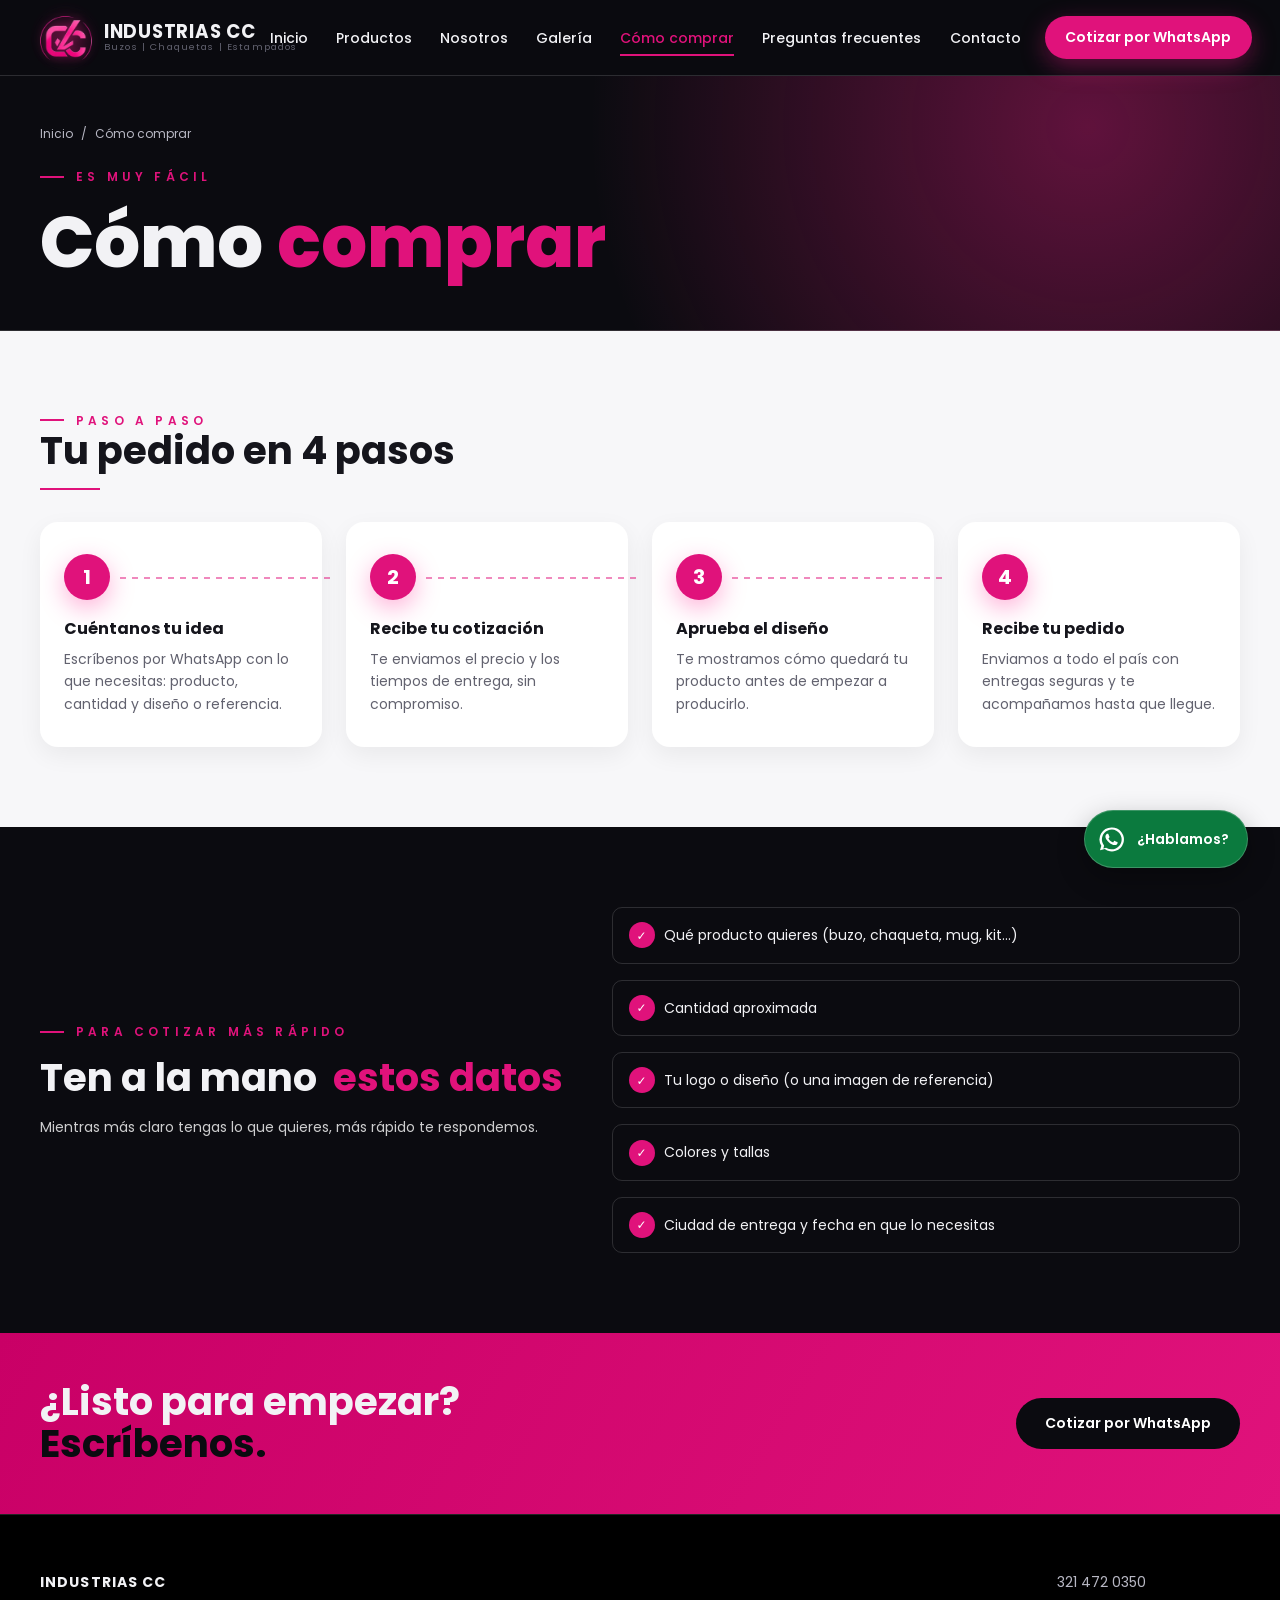
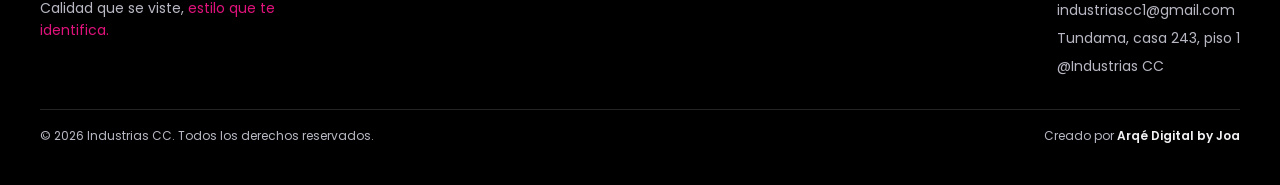
<file: como-comprar.html>
<!DOCTYPE html>
<html lang="es">
<head>
  <meta charset="UTF-8">
  <meta name="viewport" content="width=device-width, initial-scale=1">
  <title>Cómo comprar | Industrias CC</title>
  <meta name="description" content="Pedir en Industrias CC es muy fácil: cuéntanos tu idea, recibe tu cotización, aprueba el diseño y recibe tu pedido en todo el país.">
  <meta name="theme-color" content="#0b0b10">
  <meta name="referrer" content="strict-origin-when-cross-origin">
  <link rel="icon" href="assets/img/favicon.png">
  <link rel="apple-touch-icon" href="assets/img/apple-touch-icon.png">

  <link rel="preconnect" href="https://fonts.googleapis.com">
  <link rel="preconnect" href="https://fonts.gstatic.com" crossorigin>
  <link href="https://fonts.googleapis.com/css2?family=Caveat:wght@500&family=Poppins:wght@400;500;600;700;800&display=swap" rel="stylesheet">
  <link rel="stylesheet" href="css/styles.css">
  <link rel="stylesheet" href="css/pages.css">
  <link rel="stylesheet" href="css/como-comprar.css">
</head>

<body>
  <div id="site-header"></div>

  <main id="contenido">

    <!-- BANNER -->
    <section class="page-hero">
      <div class="container">
        <nav class="breadcrumb" aria-label="Ruta de navegación">
          <a href="index.html">Inicio</a> <span aria-hidden="true">/</span> <span>Cómo comprar</span>
        </nav>
        <p class="eyebrow eyebrow--spaced">Es muy fácil</p>
        <h1 class="page-hero__title">Cómo <span class="accent">comprar</span></h1>
      </div>
    </section>

    <!-- PASOS -->
    <section class="section section--light">
      <div class="container">
        <header class="section__head">
          <div>
            <p class="eyebrow eyebrow--spaced">Paso a paso</p>
            <h2 class="section__title">Tu pedido en 4 pasos <span class="line"></span></h2>
          </div>
        </header>

        <ol class="steps">
          <li class="step">
            <span class="step__n">1</span>
            <h3>Cuéntanos tu idea</h3>
            <p>Escríbenos por WhatsApp con lo que necesitas: producto, cantidad y diseño o referencia.</p>
          </li>
          <li class="step">
            <span class="step__n">2</span>
            <h3>Recibe tu cotización</h3>
            <p>Te enviamos el precio y los tiempos de entrega, sin compromiso.</p>
          </li>
          <li class="step">
            <span class="step__n">3</span>
            <h3>Aprueba el diseño</h3>
            <p>Te mostramos cómo quedará tu producto antes de empezar a producirlo.</p>
          </li>
          <li class="step">
            <span class="step__n">4</span>
            <h3>Recibe tu pedido</h3>
            <p>Enviamos a todo el país con entregas seguras y te acompañamos hasta que llegue.</p>
          </li>
        </ol>
      </div>
    </section>

    <!-- QUÉ NECESITAMOS -->
    <section class="section section--dark">
      <div class="container need__grid">
        <div class="need__text">
          <p class="eyebrow eyebrow--spaced">Para cotizar más rápido</p>
          <h2 class="section__title">Ten a la mano <span class="accent">estos datos</span></h2>
          <p>Mientras más claro tengas lo que quieres, más rápido te respondemos.</p>
        </div>

        <ul class="checklist">
          <li>Qué producto quieres (buzo, chaqueta, mug, kit…)</li>
          <li>Cantidad aproximada</li>
          <li>Tu logo o diseño (o una imagen de referencia)</li>
          <li>Colores y tallas</li>
          <li>Ciudad de entrega y fecha en que lo necesitas</li>
        </ul>
      </div>
    </section>

    <!-- CTA -->
    <section class="cta">
      <div class="container cta__inner">
        <h2 class="cta__title">¿Listo para empezar? <span class="accent">Escríbenos.</span></h2>
        <a class="btn btn--primary" href="https://wa.me/573214720350?text=Hola%2C%20quiero%20cotizar%20un%20pedido" target="_blank" rel="noopener">Cotizar por WhatsApp</a>
      </div>
    </section>

  </main>

  <div id="site-footer"></div>

  <script src="js/layout.js"></script>
  <script src="js/main.js" defer></script>
</body>
</html>
</file>
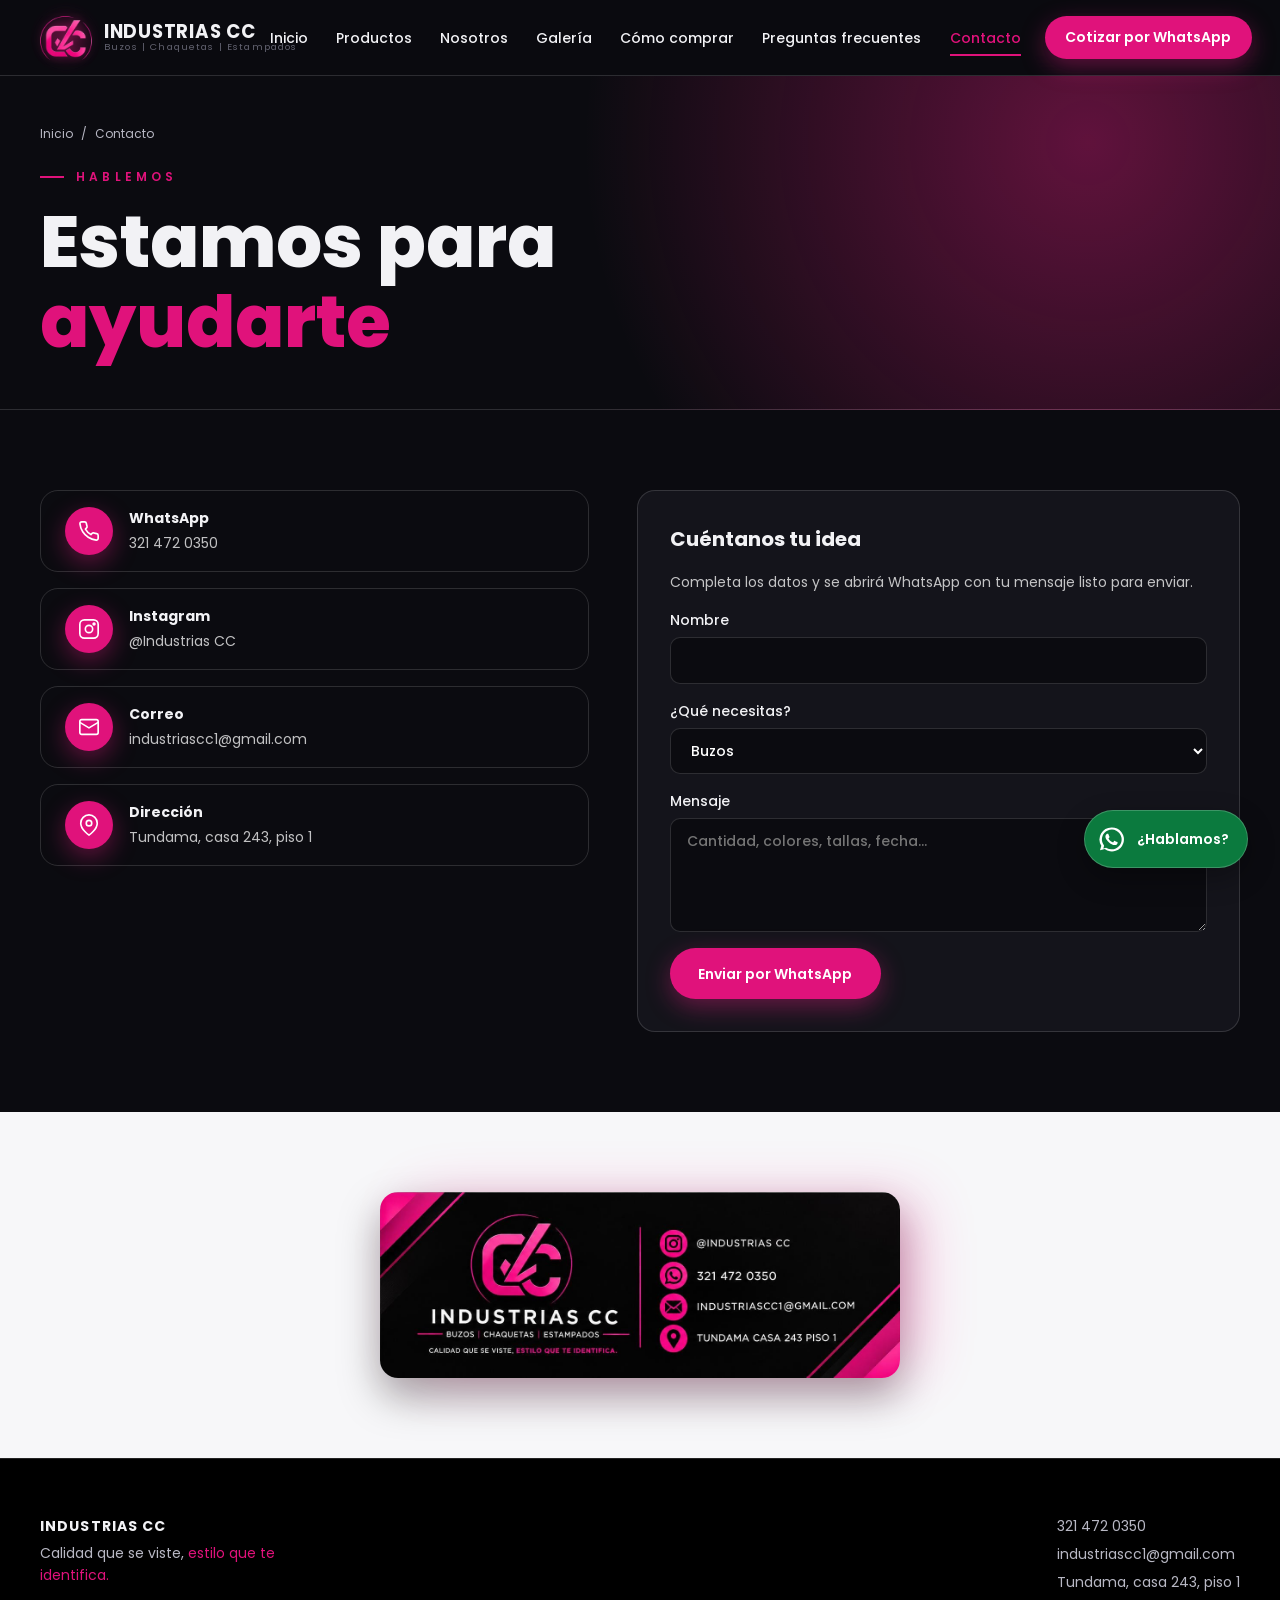
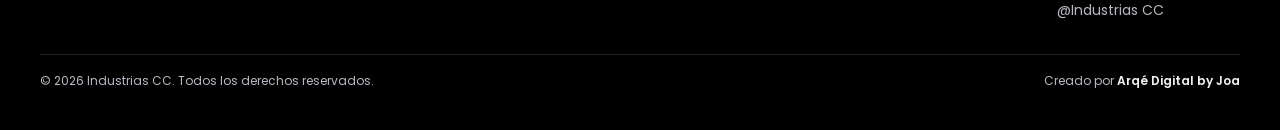
<file: contacto.html>
<!DOCTYPE html>
<html lang="es">
<head>
  <meta charset="UTF-8">
  <meta name="viewport" content="width=device-width, initial-scale=1">
  <title>Contacto | Industrias CC</title>
  <meta name="description" content="Escríbenos por WhatsApp al 321 472 0350 o visítanos en Tundama. Cotiza tus buzos, chaquetas y estampados personalizados.">
  <meta name="theme-color" content="#0b0b10">
  <meta name="referrer" content="strict-origin-when-cross-origin">
  <link rel="icon" href="assets/img/favicon.png">
  <link rel="apple-touch-icon" href="assets/img/apple-touch-icon.png">
  <link rel="preconnect" href="https://fonts.googleapis.com">
  <link rel="preconnect" href="https://fonts.gstatic.com" crossorigin>
  <link href="https://fonts.googleapis.com/css2?family=Caveat:wght@500&family=Poppins:wght@400;500;600;700;800&display=swap" rel="stylesheet">
  <link rel="stylesheet" href="css/styles.css">
  <link rel="stylesheet" href="css/pages.css">
  <link rel="stylesheet" href="css/contacto.css">
</head>
<body>
  <div id="site-header"></div>
  <main id="contenido">
    <section class="page-hero">
      <div class="container">
        <nav class="breadcrumb" aria-label="Ruta de navegación"><a href="index.html">Inicio</a> <span aria-hidden="true">/</span> <span>Contacto</span></nav>
        <p class="eyebrow eyebrow--spaced">Hablemos</p>
        <h1 class="page-hero__title">Estamos para <span class="accent">ayudarte</span></h1>
      </div>
    </section>

    <section class="section section--dark">
      <div class="container contact__grid">

        <ul class="contact__list">
          <li><a class="contact__item" href="https://wa.me/573214720350" target="_blank" rel="noopener">
            <span class="contact__icon" aria-hidden="true"><svg viewBox="0 0 24 24"><path d="M22 16.92v3a2 2 0 01-2.18 2 19.8 19.8 0 01-8.63-3.07 19.5 19.5 0 01-6-6A19.8 19.8 0 012.12 4.18 2 2 0 014.11 2h3a2 2 0 012 1.72c.13.96.36 1.9.7 2.81a2 2 0 01-.45 2.11L8.09 9.91a16 16 0 006 6l1.27-1.27a2 2 0 012.11-.45c.91.34 1.85.57 2.81.7A2 2 0 0122 16.92z"/></svg></span>
            <span><strong>WhatsApp</strong><small>321 472 0350</small></span></a></li>
          <li><span class="contact__item">
            <span class="contact__icon" aria-hidden="true"><svg viewBox="0 0 24 24"><rect x="2" y="2" width="20" height="20" rx="5"/><circle cx="12" cy="12" r="4"/><circle cx="17.5" cy="6.5" r="1"/></svg></span>
            <span><strong>Instagram</strong><small>@Industrias CC</small></span></span></li>
          <li><a class="contact__item" href="mailto:industriascc1@gmail.com">
            <span class="contact__icon" aria-hidden="true"><svg viewBox="0 0 24 24"><rect x="2" y="4" width="20" height="16" rx="2"/><path d="M22 7l-10 6L2 7"/></svg></span>
            <span><strong>Correo</strong><small>industriascc1@gmail.com</small></span></a></li>
          <li><span class="contact__item">
            <span class="contact__icon" aria-hidden="true"><svg viewBox="0 0 24 24"><path d="M21 10c0 7-9 13-9 13S3 17 3 10a9 9 0 1118 0z"/><circle cx="12" cy="10" r="3"/></svg></span>
            <span><strong>Dirección</strong><small>Tundama, casa 243, piso 1</small></span></span></li>
        </ul>

        <form class="contact__form" id="form-contacto" novalidate>
          <h2>Cuéntanos tu idea</h2>
          <p>Completa los datos y se abrirá WhatsApp con tu mensaje listo para enviar.</p>
          <label>Nombre<input name="nombre" required autocomplete="name" autocapitalize="words" maxlength="80" aria-describedby="form-error"></label>
          <label>¿Qué necesitas?
            <select name="producto">
              <option>Buzos</option><option>Chaquetas</option><option>Estampados</option>
              <option>Regalos personalizados</option><option>Dotaciones para empresa</option>
              <option>Eventos y recordatorios</option><option>Juegos didácticos</option><option>Otro</option>
            </select>
          </label>
          <label>Mensaje<textarea name="mensaje" rows="4" maxlength="500" placeholder="Cantidad, colores, tallas, fecha…"></textarea></label>
          <button class="btn btn--primary" type="submit">Enviar por WhatsApp</button>
          <p class="contact__error" id="form-error" role="alert" hidden>Escribe tu nombre para continuar.</p>
        </form>

      </div>
    </section>

    <section class="section section--light">
      <div class="container">
        <img class="contact__card" src="assets/img/tarjeta-contacto.jpg" alt="Tarjeta de presentación de Industrias CC con WhatsApp, correo, Instagram y dirección" width="2416" height="864" loading="lazy">
      </div>
    </section>
  </main>
  <div id="site-footer"></div>
  <script src="js/layout.js"></script>
  <script src="js/main.js" defer></script>
  <script src="js/contacto.js" defer></script>
</body>
</html>
</file>
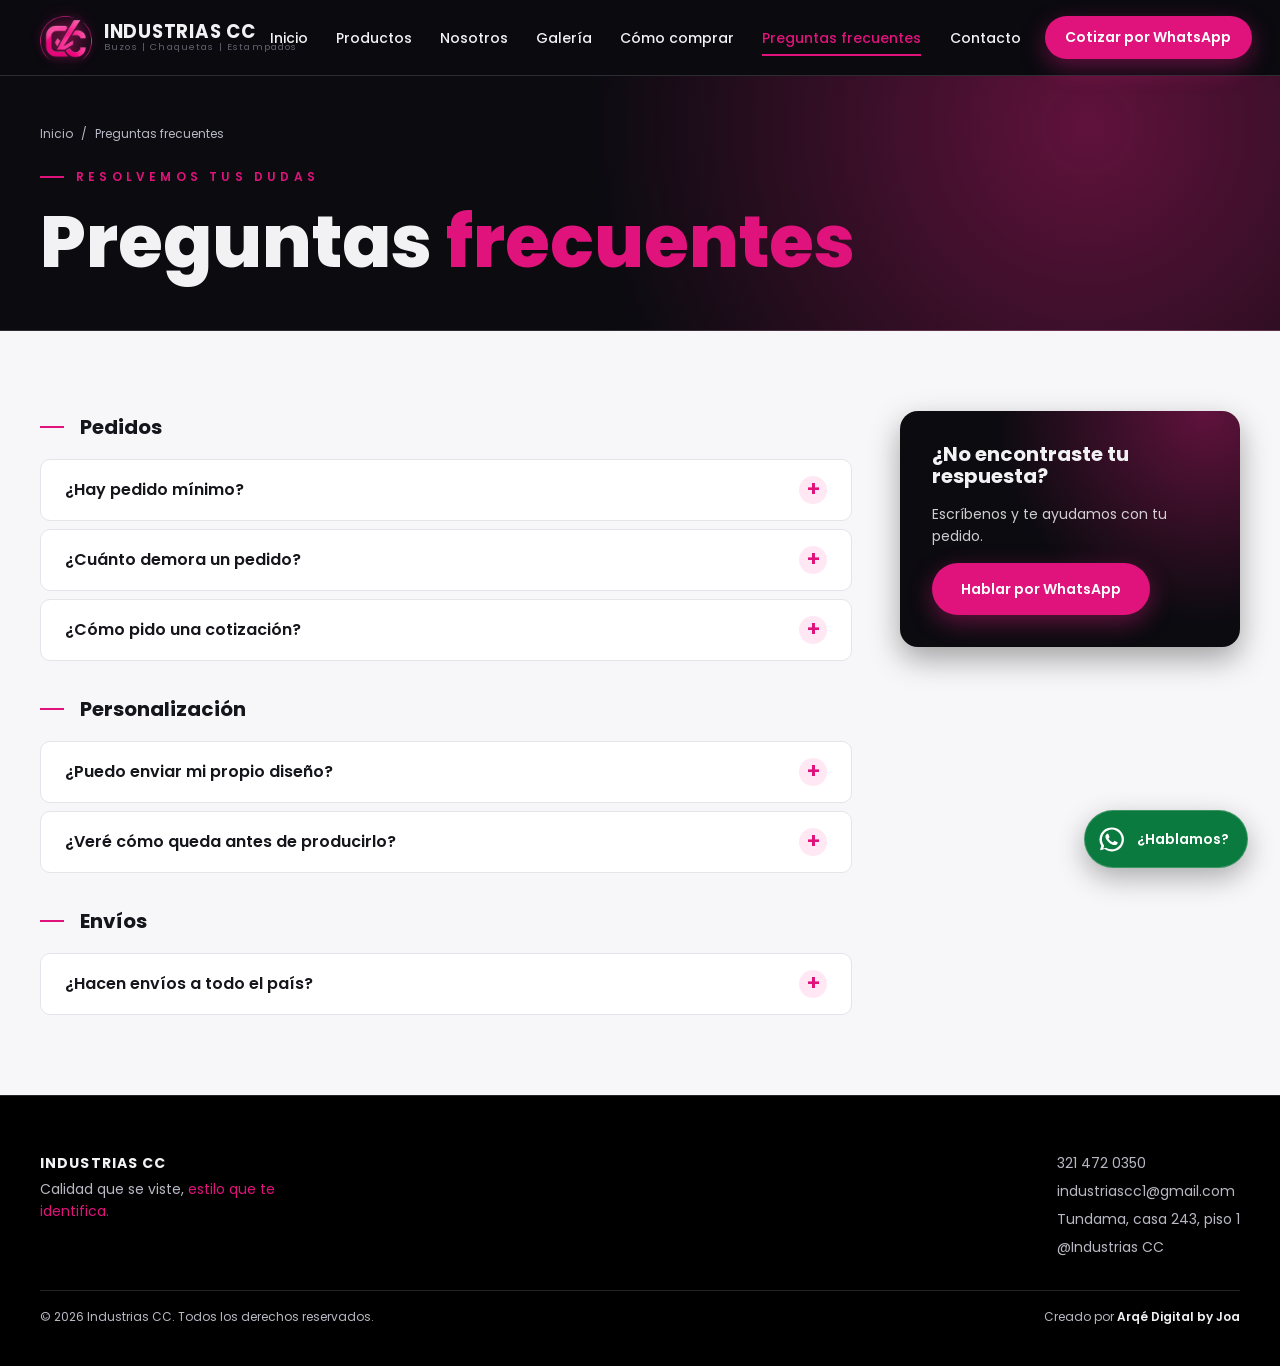
<file: faq.html>
<!DOCTYPE html>
<html lang="es">
<head>
  <meta charset="UTF-8">
  <meta name="viewport" content="width=device-width, initial-scale=1">
  <title>Preguntas frecuentes | Industrias CC</title>
  <meta name="description" content="Resolvemos tus dudas sobre pedidos, tiempos de entrega, envíos, diseños y personalización en Industrias CC.">
  <meta name="theme-color" content="#0b0b10">
  <meta name="referrer" content="strict-origin-when-cross-origin">
  <link rel="icon" href="assets/img/favicon.png">
  <link rel="apple-touch-icon" href="assets/img/apple-touch-icon.png">

  <link rel="preconnect" href="https://fonts.googleapis.com">
  <link rel="preconnect" href="https://fonts.gstatic.com" crossorigin>
  <link href="https://fonts.googleapis.com/css2?family=Caveat:wght@500&family=Poppins:wght@400;500;600;700;800&display=swap" rel="stylesheet">
  <link rel="stylesheet" href="css/styles.css">
  <link rel="stylesheet" href="css/pages.css">
  <link rel="stylesheet" href="css/faq.css">

  <!-- SEO: datos estructurados para que Google muestre las preguntas en los resultados.
       Si cambias un texto del FAQ, cámbialo también aquí. -->
  <script type="application/ld+json">
  {
    "@context": "https://schema.org",
    "@type": "FAQPage",
    "mainEntity": [
      {
        "@type": "Question",
        "name": "¿Hay pedido mínimo?",
        "acceptedAnswer": { "@type": "Answer", "text": "Escríbenos y revisamos tu caso. Hacemos desde una unidad hasta pedidos corporativos." }
      },
      {
        "@type": "Question",
        "name": "¿Cuánto demora un pedido?",
        "acceptedAnswer": { "@type": "Answer", "text": "Depende del producto y la cantidad. Te confirmamos el tiempo exacto en la cotización." }
      },
      {
        "@type": "Question",
        "name": "¿Hacen envíos a todo el país?",
        "acceptedAnswer": { "@type": "Answer", "text": "Sí, enviamos a nivel nacional con entregas seguras." }
      }
    ]
  }
  </script>
</head>

<body>
  <div id="site-header"></div>

  <main id="contenido">

    <!-- BANNER -->
    <section class="page-hero">
      <div class="container">
        <nav class="breadcrumb" aria-label="Ruta de navegación">
          <a href="index.html">Inicio</a> <span aria-hidden="true">/</span> <span>Preguntas frecuentes</span>
        </nav>
        <p class="eyebrow eyebrow--spaced">Resolvemos tus dudas</p>
        <h1 class="page-hero__title">Preguntas <span class="accent">frecuentes</span></h1>
      </div>
    </section>

    <!-- PREGUNTAS -->
    <section class="section section--light">
      <div class="container faq__layout">

        <div class="faq__groups">

          <!-- Grupo: Pedidos -->
          <div class="faq__group">
            <h2 class="faq__group-title">Pedidos</h2>

            <details class="faq__item" name="faq">
              <summary>¿Hay pedido mínimo?</summary>
              <p>Escríbenos y revisamos tu caso. Hacemos desde una unidad hasta pedidos corporativos.</p>
            </details>

            <details class="faq__item" name="faq">
              <summary>¿Cuánto demora un pedido?</summary>
              <p>Depende del producto y la cantidad. Te confirmamos el tiempo exacto en la cotización.</p>
            </details>

            <details class="faq__item" name="faq">
              <summary>¿Cómo pido una cotización?</summary>
              <p>Escríbenos por WhatsApp con el producto, la cantidad y tu diseño o una imagen de referencia. Te respondemos con precio y tiempos.</p>
            </details>
          </div>

          <!-- Grupo: Personalización -->
          <div class="faq__group">
            <h2 class="faq__group-title">Personalización</h2>

            <details class="faq__item" name="faq">
              <summary>¿Puedo enviar mi propio diseño?</summary>
              <p>Sí. Puedes enviarnos tu logo o diseño, o contarnos la idea y te ayudamos a desarrollarla.</p>
            </details>

            <details class="faq__item" name="faq">
              <summary>¿Veré cómo queda antes de producirlo?</summary>
              <p>Sí. Te mostramos una muestra del diseño y solo producimos cuando lo apruebas.</p>
            </details>
          </div>

          <!-- Grupo: Envíos -->
          <div class="faq__group">
            <h2 class="faq__group-title">Envíos</h2>

            <details class="faq__item" name="faq">
              <summary>¿Hacen envíos a todo el país?</summary>
              <p>Sí, enviamos a nivel nacional con entregas seguras.</p>
            </details>
          </div>

        </div>

        <!-- Tarjeta lateral -->
        <aside class="faq__aside">
          <h2>¿No encontraste tu respuesta?</h2>
          <p>Escríbenos y te ayudamos con tu pedido.</p>
          <a class="btn btn--primary" href="https://wa.me/573214720350" target="_blank" rel="noopener">Hablar por WhatsApp</a>
        </aside>

      </div>
    </section>

  </main>

  <div id="site-footer"></div>

  <script src="js/layout.js"></script>
  <script src="js/main.js" defer></script>
</body>
</html>
</file>
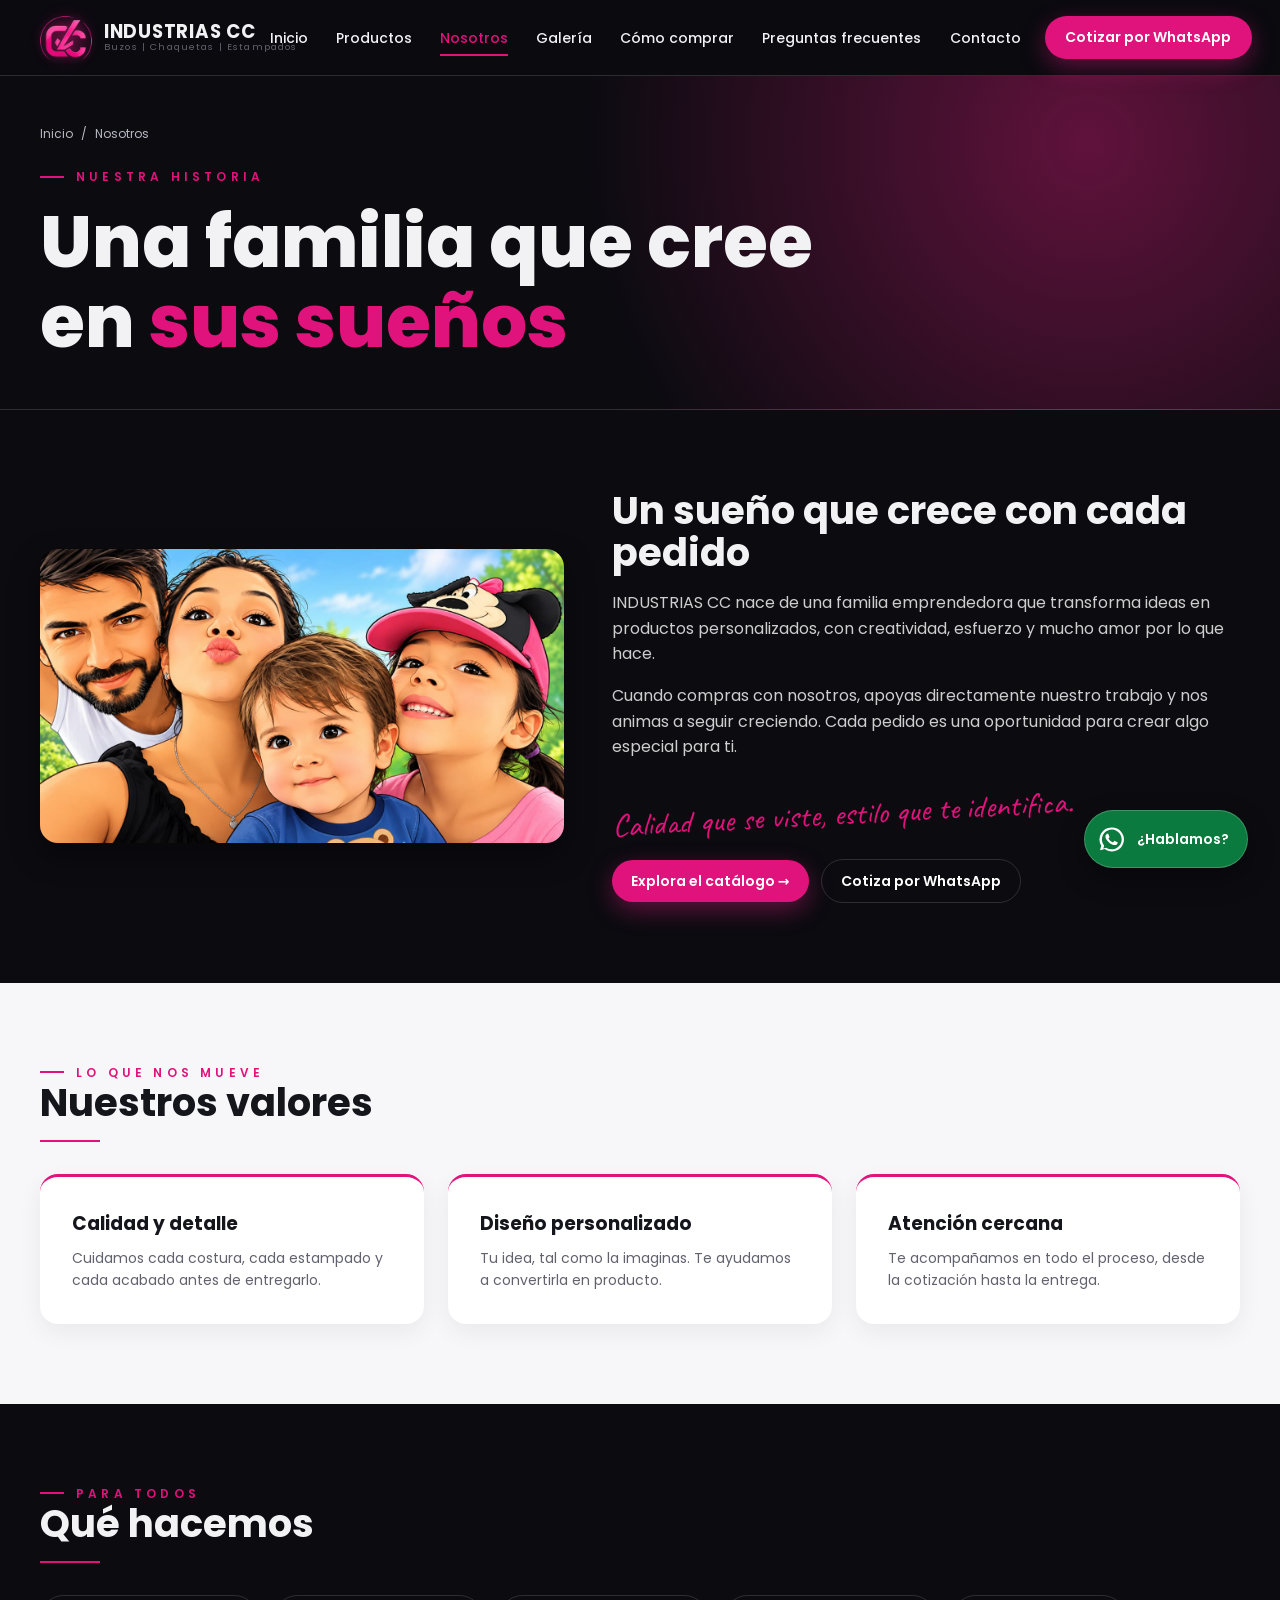
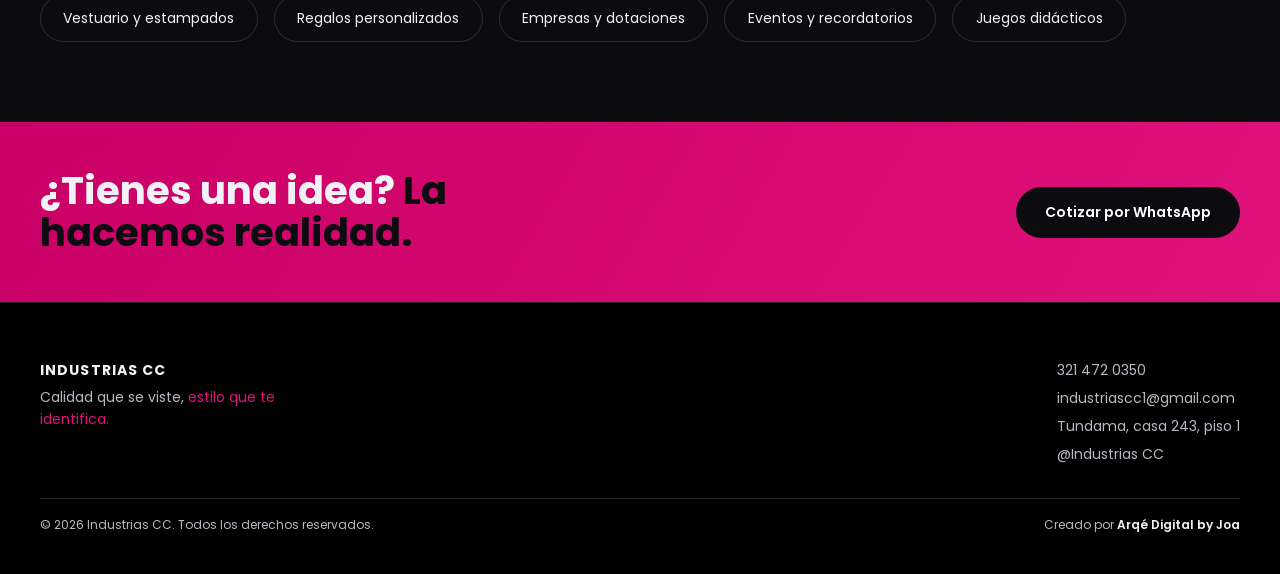
<file: nosotros.html>
<!DOCTYPE html>
<html lang="es">
<head>
  <meta charset="UTF-8">
  <meta name="viewport" content="width=device-width, initial-scale=1">
  <title>Nosotros | Industrias CC</title>
  <meta name="description" content="Conoce la historia de Industrias CC, una familia emprendedora que personaliza buzos, chaquetas, estampados y más.">
  <meta name="theme-color" content="#0b0b10">
  <meta name="referrer" content="strict-origin-when-cross-origin">
  <link rel="icon" href="assets/img/favicon.png">
  <link rel="apple-touch-icon" href="assets/img/apple-touch-icon.png">
  <link rel="preconnect" href="https://fonts.googleapis.com">
  <link rel="preconnect" href="https://fonts.gstatic.com" crossorigin>
  <link href="https://fonts.googleapis.com/css2?family=Caveat:wght@500&family=Poppins:wght@400;500;600;700;800&display=swap" rel="stylesheet">
  <link rel="stylesheet" href="css/styles.css">
  <link rel="stylesheet" href="css/pages.css">
</head>
<body>
  <div id="site-header"></div>
  <main id="contenido">
    <section class="page-hero">
      <div class="container">
        <nav class="breadcrumb" aria-label="Ruta de navegación"><a href="index.html">Inicio</a> <span aria-hidden="true">/</span> <span>Nosotros</span></nav>
        <p class="eyebrow eyebrow--spaced">Nuestra historia</p>
        <h1 class="page-hero__title">Una familia que cree en <span class="accent">sus sueños</span></h1>
      </div>
    </section>

    <section class="section section--dark">
      <div class="container about__grid">
        <figure class="story__media story__media--family"><img src="assets/img/familia.jpg" alt="Ilustración de la familia de Industrias CC" width="1280" height="720" loading="lazy"></figure>
        <div class="about__text">
          <h2 class="section__title">Un sueño que crece con cada pedido</h2>
          <p>INDUSTRIAS CC nace de una familia emprendedora que transforma ideas en productos personalizados, con creatividad, esfuerzo y mucho amor por lo que hace.</p>
          <p>Cuando compras con nosotros, apoyas directamente nuestro trabajo y nos animas a seguir creciendo. Cada pedido es una oportunidad para crear algo especial para ti.</p>
          <p class="about__script" aria-hidden="true">Calidad que se viste, estilo que te identifica.</p>
          <div class="story__actions">
            <a class="btn btn--primary btn--sm" href="catalogo.html">Explora el catálogo →</a>
            <a class="btn btn--outline btn--sm" href="https://wa.me/573214720350?text=Hola%2C%20quiero%20apoyar%20su%20emprendimiento%20y%20cotizar%20un%20producto." target="_blank" rel="noopener noreferrer">Cotiza por WhatsApp</a>
          </div>
        </div>
      </div>
    </section>

    <section class="section section--light">
      <div class="container">
        <header class="section__head"><div><p class="eyebrow eyebrow--spaced">Lo que nos mueve</p><h2 class="section__title">Nuestros valores <span class="line"></span></h2></div></header>
        <ul class="values">
          <li class="value"><h3>Calidad y detalle</h3><p>Cuidamos cada costura, cada estampado y cada acabado antes de entregarlo.</p></li>
          <li class="value"><h3>Diseño personalizado</h3><p>Tu idea, tal como la imaginas. Te ayudamos a convertirla en producto.</p></li>
          <li class="value"><h3>Atención cercana</h3><p>Te acompañamos en todo el proceso, desde la cotización hasta la entrega.</p></li>
        </ul>
      </div>
    </section>

    <section class="section section--dark">
      <div class="container">
        <header class="section__head"><div><p class="eyebrow eyebrow--spaced">Para todos</p><h2 class="section__title">Qué hacemos <span class="line"></span></h2></div></header>
        <ul class="offer"><li>Vestuario y estampados</li><li>Regalos personalizados</li><li>Empresas y dotaciones</li><li>Eventos y recordatorios</li><li>Juegos didácticos</li></ul>
      </div>
    </section>

    <section class="cta">
      <div class="container cta__inner">
        <h2 class="cta__title">¿Tienes una idea? <span class="accent">La hacemos realidad.</span></h2>
        <a class="btn btn--primary" href="https://wa.me/573214720350" target="_blank" rel="noopener">Cotizar por WhatsApp</a>
      </div>
    </section>
  </main>
  <div id="site-footer"></div>
  <script src="js/layout.js"></script>
  <script src="js/main.js" defer></script>
</body>
</html>
</file>
<file: css/styles.css>
/* ==========================================================
   INDUSTRIAS CC: styles.css (base compartida por todas las páginas)
   Orden: 1 Tokens · 2 Reset · 3 Utilidades · 4 Botones · 5 Header
          6 Hero · 7 Beneficios · 8 Categorías · 9 Historia
          10 Footer · 11 Responsive
   ========================================================== */

/* ==========================================================
   1. TOKENS (variables de diseño)
   ========================================================== */
:root {
  /* Color: marca */
  --color-primary: #e0127b;
  --color-primary-600: #c90066;
  --color-primary-glow: rgb(255 31 142 / .35);

  /* Color: neutros */
  --color-bg-dark: #0b0b10;
  --color-bg-dark-2: #14141b;
  --color-bg-light: #f7f7f9;
  --color-surface: #ffffff;
  --color-text: #15151c;
  --color-text-light: #f2f2f5;
  --color-text-muted: #62626f;
  --color-border: rgb(255 255 255 / .14);
  --color-border-light: #e4e4ea;

  /* Tipografía */
  --font-base: "Poppins", system-ui, sans-serif;
  --font-script: "Caveat", cursive;
  --fs-xs: .75rem;
  --fs-sm: .875rem;
  --fs-md: 1rem;
  --fs-lg: 1.25rem;
  --fs-xl: clamp(1.75rem, 3vw, 2.5rem);
  --fs-hero: clamp(2.5rem, 6vw, 4.5rem);
  --lh-tight: 1.1;
  --lh-base: 1.6;

  /* Espaciado (escala de 8px) */
  --space-1: .5rem;
  --space-2: 1rem;
  --space-3: 1.5rem;
  --space-4: 2rem;
  --space-6: 3rem;
  --space-8: 5rem;

  /* Forma y sombras */
  --radius-sm: 10px;
  --radius-md: 18px;
  --radius-pill: 999px;
  --shadow-card: 0 12px 30px rgb(0 0 0 / .35);
  --shadow-glow: 0 8px 24px var(--color-primary-glow);

  /* Layout */
  --container: 1200px;
  --header-h: 76px;

  /* Movimiento */
  --ease: cubic-bezier(.2, .7, .2, 1);
  --t-fast: .2s;
  --t-base: .4s;

  /* Capas */
  --z-header: 100;
  --z-arrow: 10;
}

/* ==========================================================
   2. RESET + BASE
   ========================================================== */
*, *::before, *::after { box-sizing: border-box; margin: 0; }
html { scroll-behavior: smooth; scroll-padding-top: var(--header-h); }
body {
  font-family: var(--font-base);
  font-size: var(--fs-md);
  line-height: var(--lh-base);
  color: var(--color-text-light);
  background: var(--color-bg-dark);
}
img { max-width: 100%; display: block; }
ul, ol { list-style: none; padding: 0; }
a { color: inherit; text-decoration: none; }
button { font: inherit; color: inherit; background: none; border: 0; cursor: pointer; }

:focus-visible { outline: 2px solid var(--color-primary); outline-offset: 3px; }

.skip-link {
  position: absolute; left: -999px; top: 0;
  background: var(--color-primary); color: #fff;
  padding: var(--space-1) var(--space-2); z-index: 999;
}
.skip-link:focus { left: 0; }

@media (prefers-reduced-motion: reduce) {
  * { animation: none !important; transition: none !important; scroll-behavior: auto !important; }
}

/* ==========================================================
   3. UTILIDADES
   ========================================================== */
.container { width: min(100% - 2rem, var(--container)); margin-inline: auto; }
.section { padding-block: var(--space-8); }
.section--dark { --color-text-muted: #b8b8c4; background: var(--color-bg-dark); color: var(--color-text-light); }
.accent { color: var(--color-primary); }

.eyebrow {
  display: flex; align-items: center; gap: .75rem;
  font-size: var(--fs-xs); font-weight: 600;
  text-transform: uppercase; letter-spacing: .18em;
  color: var(--color-primary);
}
.eyebrow::before { content: ""; width: 24px; height: 2px; background: var(--color-primary); }
.eyebrow--spaced { letter-spacing: .35em; }

.section__head { display: flex; justify-content: space-between; align-items: flex-end; margin-bottom: var(--space-4); }
.section__title {
  font-size: var(--fs-xl); font-weight: 700; line-height: var(--lh-tight);
  display: flex; align-items: center; gap: var(--space-2); flex-wrap: wrap;
}
.line { flex: 0 0 60px; height: 2px; background: var(--color-primary); }

/* ==========================================================
   4. BOTONES
   ========================================================== */
.btn {
  display: inline-flex; align-items: center; justify-content: center; gap: .5rem;
  padding: .9rem 1.8rem; border-radius: var(--radius-pill);
  font-weight: 600; font-size: var(--fs-sm);
  transition: transform var(--t-fast) var(--ease), box-shadow var(--t-fast) var(--ease), background var(--t-fast), border-color var(--t-fast);
}
.btn:hover { transform: translateY(-2px); }
.btn--sm { padding: .6rem 1.2rem; }
.btn--primary { background: var(--color-primary); color: #fff; box-shadow: var(--shadow-glow); }
.btn--primary:hover { background: var(--color-primary-600); }
.btn--ghost, .btn--outline { border: 1px solid var(--color-border); color: #fff; }
.btn--ghost:hover, .btn--outline:hover { border-color: var(--color-primary); }

.link-arrow { font-size: var(--fs-sm); border-bottom: 1px solid var(--color-primary); padding-bottom: 2px; }

/* ==========================================================
   5. HEADER
   ========================================================== */
.site-header {
  position: sticky; top: 0; z-index: var(--z-header);
  height: var(--header-h);
  background: rgb(11 11 16 / .9); backdrop-filter: blur(12px);
  border-bottom: 1px solid var(--color-border);
}
.header__inner { height: 100%; display: flex; align-items: center; justify-content: space-between; gap: var(--space-3); }

.brand { position: relative; display: flex; align-items: center; gap: .75rem; transition: transform var(--t-fast) var(--ease); }
.brand:hover,
.brand:focus-visible { transform: translateY(-1px); }
.brand::before {
  content: "";
  position: absolute;
  z-index: 0;
  left: -7px;
  top: 50%;
  width: 66px;
  aspect-ratio: 1;
  border-radius: 50%;
  background: radial-gradient(circle, rgb(255 31 142 / .52) 0%, rgb(255 31 142 / .2) 38%, transparent 72%);
  filter: blur(8px);
  opacity: .72;
  transform: translateY(-50%) scale(.86);
  pointer-events: none;
  animation: brand-halo 3.2s ease-in-out infinite;
  transition: opacity var(--t-base), transform var(--t-base) var(--ease);
}
.brand:hover::before,
.brand:focus-visible::before { opacity: 1; transform: translateY(-50%) scale(1.14); }
.brand img {
  position: relative;
  z-index: 1;
  width: 52px;
  height: 52px;
  filter: drop-shadow(0 0 5px rgb(255 31 142 / .34));
  animation: brand-float 4.5s ease-in-out infinite;
  transition: transform var(--t-base) var(--ease), filter var(--t-base) var(--ease);
}
.brand:hover img,
.brand:focus-visible img {
  filter: drop-shadow(0 0 12px var(--color-primary-glow));
}
.brand__text strong { transition: color var(--t-fast), letter-spacing var(--t-base) var(--ease); }
.brand:hover .brand__text strong,
.brand:focus-visible .brand__text strong { color: var(--color-primary); letter-spacing: .08em; }
@keyframes brand-halo {
  0%, 100% { opacity: .5; filter: blur(9px); }
  50% { opacity: .95; filter: blur(13px); }
}
@keyframes brand-float {
  0%, 100% { transform: translateY(0); }
  50% { transform: translateY(-3px); }
}
.brand__text { display: grid; line-height: 1.1; }
.brand__text strong { font-size: 1.15rem; letter-spacing: .04em; }
.brand__text small { font-size: .6rem; letter-spacing: .15em; color: var(--color-text-muted); }

.nav__list { display: flex; gap: var(--space-4); }
.nav__link { font-size: var(--fs-sm); font-weight: 500; padding-block: .5rem; position: relative; }
.nav__link::after {
  content: ""; position: absolute; left: 0; bottom: 0; height: 2px; width: 0;
  background: var(--color-primary); transition: width var(--t-base) var(--ease);
}
.nav__link:hover::after, .nav__link.is-active::after { width: 100%; }
.nav__link.is-active { color: var(--color-primary); }

.nav-toggle { display: none; width: 40px; height: 40px; flex-direction: column; justify-content: center; align-items: center; gap: 6px; }
.nav-toggle span { width: 24px; height: 2px; background: #fff; transition: transform var(--t-fast); }

/* ==========================================================
   6. HERO
   ========================================================== */
.hero { position: relative; min-height: 560px; height: calc(100svh - var(--header-h)); max-height: 680px; overflow: hidden; }
.hero__slides { position: absolute; inset: 0; }

.hero__slide {
  position: absolute; inset: 0;
  display: flex; align-items: center;
  isolation: isolate;
  background: var(--color-bg-dark-2);
  opacity: 0; visibility: hidden;
  transition: opacity .8s var(--ease), visibility .8s;
}
.hero__slide:nth-child(1) { --hero-image: url("../assets/img/hero-1.jpg"); }
.hero__slide:nth-child(2) { --hero-image: url("../assets/img/hero-2.jpg"); }
.hero__slide:nth-child(3) { --hero-image: url("../assets/img/hero-3.jpg"); }
.hero__slide.is-active { opacity: 1; visibility: visible; }
.hero__slide::before,
.hero__slide::after { content: ""; position: absolute; inset: 0; pointer-events: none; }
.hero__slide::before {
  z-index: 0;
  inset: -2%;
  background-image:
    linear-gradient(90deg, rgb(11 11 16 / .92) 0%, rgb(11 11 16 / .48) 55%, rgb(11 11 16 / .12) 100%),
    var(--hero-image);
  background-position: center;
  background-size: auto, cover;
  background-repeat: no-repeat;
  transform: scale(1.035);
}
.hero__slide.is-active::before { animation: hero-image-drift 8s ease-out both; }
.hero__slide::after {
  z-index: 1;
  background: radial-gradient(ellipse at 78% 52%, rgb(255 31 142 / .19), transparent 40%);
  opacity: .3;
}
.hero__slide.is-active::after { animation: hero-light-breathe 6s ease-in-out infinite alternate; }

.hero__content { position: relative; z-index: 2; display: grid; gap: var(--space-3); max-width: 640px; margin-left: max(1rem, calc((100% - var(--container)) / 2)); padding-bottom: 5rem; }
.hero__title { font-size: var(--fs-hero); font-weight: 800; line-height: var(--lh-tight); }
.hero__title .accent { display: block; }
.hero__text { max-width: 46ch; color: rgb(255 255 255 / .85); }
.hero__actions { display: flex; flex-wrap: wrap; gap: var(--space-2); }
.hero__actions .btn--primary { position: relative; overflow: hidden; }
.hero__actions .btn--primary::after {
  content: "";
  position: absolute;
  inset: -40% auto -40% -55%;
  width: 38%;
  background: linear-gradient(90deg, transparent, rgb(255 255 255 / .38), transparent);
  transform: translateX(-150%) skewX(-20deg);
  pointer-events: none;
}
.hero__actions .btn--primary:hover::after,
.hero__actions .btn--primary:focus-visible::after { animation: hero-button-shine .75s ease-out; }

.hero__script {
  position: absolute; z-index: 2; right: 6%; top: 50%; transform: translateY(-50%) rotate(-6deg);
  font-family: var(--font-script); font-size: clamp(1.5rem, 3vw, 2.6rem); line-height: 1.15;
  text-align: right;
}

@keyframes hero-image-drift {
  from { transform: scale(1.035); }
  to { transform: scale(1.105); }
}
@keyframes hero-light-breathe {
  from { opacity: .22; }
  to { opacity: .68; }
}
@keyframes hero-button-shine {
  to { transform: translateX(420%) skewX(-20deg); }
}

.hero__arrow {
  position: absolute; top: 50%; transform: translateY(-50%); z-index: var(--z-arrow);
  width: 44px; height: 44px; border-radius: 50%; border: 1px solid #fff; font-size: 1.5rem;
  display: grid; place-items: center; transition: background var(--t-fast), border-color var(--t-fast);
}
.hero__arrow:hover { background: var(--color-primary); border-color: var(--color-primary); }
.hero__arrow--prev { left: 1.5rem; }
.hero__arrow--next { right: 1.5rem; }

.hero__dots { position: absolute; bottom: 1.5rem; right: 6%; display: flex; gap: .5rem; z-index: var(--z-arrow); }
.hero__dots button { width: 8px; height: 8px; border-radius: 50%; background: rgb(255 255 255 / .5); }
.hero__dots button.is-active { background: var(--color-primary); }

/* ==========================================================
   7. BENEFICIOS
   ========================================================== */
.benefits { background: var(--color-bg-light); color: var(--color-text); }
.benefits__list { display: grid; grid-template-columns: repeat(4, 1fr); padding-block: var(--space-3); }
.benefit { display: flex; align-items: center; justify-content: center; gap: var(--space-2); padding-inline: var(--space-2); }
.benefit + .benefit { border-left: 1px solid var(--color-border-light); }
.benefit__icon { width: 40px; height: 40px; fill: none; stroke: var(--color-primary); stroke-width: 1.5; flex: none; }
.benefit strong { display: block; font-size: var(--fs-sm); }
.benefit span { font-size: var(--fs-xs); color: var(--color-text-muted); }

/* ==========================================================
   8. CATEGORÍAS
   ========================================================== */
.categories { background: var(--color-bg-light); color: var(--color-text); padding-top: var(--space-4); }

.cards { display: grid; grid-template-columns: repeat(5, 1fr); gap: var(--space-2); }
.card {
  position: relative; min-height: 260px; border-radius: var(--radius-md); overflow: hidden;
  background: var(--color-bg-dark-2);
  box-shadow: var(--shadow-card); color: #fff; isolation: isolate;
  transition: transform var(--t-base) var(--ease);
}
.card:hover { transform: translateY(-6px); }
.card img { position: absolute; inset: 0; width: 100%; height: 100%; object-fit: cover; z-index: 0; transition: transform .6s var(--ease); }
.card:hover img { transform: scale(1.08); }
.card::after { content: ""; position: absolute; inset: 0; z-index: 1; background: linear-gradient(to top, rgb(11 11 16 / .94) 0%, rgb(11 11 16 / .38) 48%, rgb(11 11 16 / .05) 100%); pointer-events: none; }

.card__link { position: absolute; inset: 0; z-index: 2; display: flex; flex-direction: column; justify-content: flex-end; padding: var(--space-3); }
.card__title { font-weight: 600; font-size: var(--fs-sm); }
.card__desc { font-size: var(--fs-xs); color: rgb(255 255 255 / .75); padding-right: 2.5rem; }
.card__title { text-wrap: balance; }
.card__desc { line-height: 1.5; }
.card__go {
  position: absolute; right: .9rem; bottom: .9rem; width: 34px; height: 34px; border-radius: 50%;
  background: var(--color-primary); display: grid; place-items: center; box-shadow: var(--shadow-glow);
}

/* Skeleton de carga */
.card--skeleton { background: linear-gradient(100deg, #e9e9ee 30%, #f5f5f8 50%, #e9e9ee 70%); background-size: 200% 100%; animation: shimmer 1.4s infinite; }
@keyframes shimmer { to { background-position: -200% 0; } }

/* ==========================================================
   9. HISTORIA
   ========================================================== */
.story__grid { display: grid; grid-template-columns: 1fr 1.2fr 1fr; gap: var(--space-4); align-items: center; position: relative; }
.story__media img { border-radius: var(--radius-sm); aspect-ratio: 1; object-fit: cover; width: 100%; }
.story__media--family img {
  display: block;
  width: 100%;
  height: auto;
  aspect-ratio: auto;
  object-fit: contain;
  object-position: center;
}
.story__body { display: grid; gap: var(--space-2); justify-items: start; }
.story__body p:not(.eyebrow) { font-size: var(--fs-sm); color: rgb(255 255 255 / .8); }
.story__values { display: grid; gap: var(--space-3); border-left: 1px solid var(--color-primary); padding-left: var(--space-3); }
.story__values strong { display: block; font-size: var(--fs-sm); }
.story__values span { font-size: var(--fs-xs); color: var(--color-text-muted); }
.story__script { grid-column: 1 / -1; justify-self: end; font-family: var(--font-script); font-size: 2rem; transform: rotate(-4deg); }

/* ==========================================================
   10. FOOTER
   ========================================================== */
.site-footer { --color-text-muted: #b8b8c4; background: #000; border-top: 1px solid var(--color-border); padding-block: var(--space-3); font-size: var(--fs-sm); color: var(--color-text-muted); }
.footer__inner { display: flex; justify-content: space-between; flex-wrap: wrap; gap: var(--space-2); }

/* ==========================================================
   11. RESPONSIVE
   ========================================================== */
@media (max-width: 1024px) {
  .cards { grid-template-columns: repeat(3, 1fr); }
  .benefits__list { grid-template-columns: repeat(2, 1fr); row-gap: var(--space-3); }
  .benefit:nth-child(3) { border-left: 0; }
  .story__grid { grid-template-columns: 1fr 1fr; }
  .story__values { grid-column: 1 / -1; border-left: 0; padding-left: 0; grid-auto-flow: column; }
  .hero__script { display: none; }
}

@media (max-width: 860px) {
  .nav-toggle { display: flex; }
  .nav {
    position: fixed; inset: var(--header-h) 0 auto 0; background: var(--color-bg-dark);
    padding: var(--space-3); border-bottom: 1px solid var(--color-border);
    transform: translateY(-120%); transition: transform var(--t-base) var(--ease);
  }
  .nav.is-open { transform: none; }
  .nav__list { flex-direction: column; gap: var(--space-2); }
  .header__inner > .btn { display: none; }
}

@media (max-width: 600px) {
  .cards { grid-template-columns: repeat(2, 1fr); }
  .benefits__list { grid-template-columns: 1fr; }
  .benefit { justify-content: flex-start; }
  .benefit + .benefit { border-left: 0; }
  .story__grid { grid-template-columns: 1fr; }
  .story__values { grid-auto-flow: row; }
  .hero__arrow { display: none; }
  .section__head { flex-direction: column; align-items: flex-start; gap: var(--space-2); }
  .whatsapp-float { right: 1rem; bottom: 1rem; min-height: 54px; padding: .6rem .9rem .6rem .7rem; }
}

/* ==========================================================
   12. FOOTER AMPLIADO (datos de contacto)
   ========================================================== */
.footer__grid { display: flex; justify-content: space-between; flex-wrap: wrap; gap: var(--space-4); padding-block: var(--space-4); }
.footer__brand { font-weight: 700; letter-spacing: .08em; color: var(--color-text-light); }
.footer__slogan { max-width: 30ch; margin-top: .25rem; }
.footer__contact { display: grid; gap: .35rem; }
.footer__contact a:hover { color: var(--color-primary); }
.footer__bottom { border-top: 1px solid var(--color-border); padding-block: var(--space-2); font-size: var(--fs-xs); display: flex; justify-content: space-between; align-items: center; flex-wrap: wrap; gap: .5rem 1rem; }
.footer__creator { color: var(--color-text-light); font-weight: 600; }

/* Acceso flotante de WhatsApp */
.whatsapp-float {
  position: fixed;
  right: clamp(1rem, 3vw, 2rem);
  bottom: clamp(1rem, 3vw, 2rem);
  z-index: 120;
  display: inline-flex;
  align-items: center;
  gap: .7rem;
  min-height: 58px;
  padding: .65rem 1.1rem .65rem .75rem;
  border: 1px solid rgb(255 255 255 / .2);
  border-radius: var(--radius-pill);
  background: #0b7a3e;
  color: #fff;
  box-shadow: 0 10px 28px rgb(0 0 0 / .3), 0 0 0 0 rgb(32 198 106 / .35);
  font-size: var(--fs-sm);
  font-weight: 600;
  transition: transform var(--t-fast) var(--ease), background var(--t-fast), box-shadow var(--t-fast);
  animation: whatsapp-pulse 3.2s ease-out infinite;
}
.whatsapp-float:hover { transform: translateY(-4px) scale(1.03); background: #075d2e; box-shadow: 0 14px 34px rgb(0 0 0 / .35); }
.whatsapp-float svg { width: 29px; height: 29px; flex: none; fill: currentColor; }
@keyframes whatsapp-pulse {
  0%, 72%, 100% { box-shadow: 0 10px 28px rgb(0 0 0 / .3), 0 0 0 0 rgb(11 122 62 / 0); }
  82% { box-shadow: 0 10px 28px rgb(0 0 0 / .3), 0 0 0 9px rgb(11 122 62 / .22); }
}

@media (prefers-reduced-motion: reduce) {
  .brand::before, .brand img, .whatsapp-float { animation: none; }
}
/* ==========================================================
   13. MEJORAS DE HEADER Y HERO
   ========================================================== */

/* El contenedor del header no debe romper el sticky */
#site-header { display: contents; }

/* Header: nada se parte en dos líneas */
.site-header .nav__link,
.site-header .btn,
.brand__text small { white-space: nowrap; }

.site-header .nav__list { gap: clamp(1rem, 2.2vw, 2.25rem); }
.site-header .btn { padding: .65rem 1.3rem; font-size: var(--fs-sm); }
.brand__text small { letter-spacing: .12em; }

/* Header que se compacta al hacer scroll */
.site-header {
  transition: height var(--t-base) var(--ease), background var(--t-base), box-shadow var(--t-base);
}
.site-header .brand img {
  transition: width var(--t-base) var(--ease), height var(--t-base) var(--ease);
}
.site-header.is-scrolled {
  height: 64px;
  background: rgb(11 11 16 / .96);
  box-shadow: 0 10px 30px rgb(0 0 0 / .35);
}
.site-header.is-scrolled .brand img { width: 42px; height: 42px; }

/* Hero: flechas abajo a la derecha, ya no tapan el título */
.hero__arrow {
  top: auto;
  bottom: 1.5rem;
  transform: none;
  width: 42px;
  height: 42px;
  font-size: 1.25rem;
  background: rgb(11 11 16 / .55);
  backdrop-filter: blur(6px);
  border-color: rgb(255 255 255 / .6);
}
.hero__arrow--prev { left: auto; right: calc(1.5rem + 42px + .6rem); }
.hero__arrow--next { right: 1.5rem; }

/* Puntos centrados abajo, el activo se alarga */
.hero__dots { right: auto; left: 50%; transform: translateX(-50%); bottom: 2.4rem; }
.hero__dots button { transition: width var(--t-base) var(--ease), background var(--t-fast); }
.hero__dots button.is-active { width: 28px; border-radius: var(--radius-pill); }

/* Entrada del texto del hero */
.hero__title { text-wrap: balance; }
.hero__slide.is-active .hero__content > * { animation: hero-in .8s var(--ease) both; }
.hero__slide.is-active .hero__content > :nth-child(2) { animation-delay: .1s; }
.hero__slide.is-active .hero__content > :nth-child(3) { animation-delay: .2s; }
.hero__slide.is-active .hero__content > :nth-child(4) { animation-delay: .3s; }
.hero__slide.is-active .hero__content > :nth-child(5) { animation-delay: .4s; }
.hero__slide.is-active .hero__script { animation: hero-fade .9s .5s both; }
@keyframes hero-in   { from { opacity: 0; transform: translateY(24px); } }
@keyframes hero-fade { from { opacity: 0; } }

.btn--primary:hover { box-shadow: 0 12px 32px var(--color-primary-glow); }
/* ==========================================================
   14. ANIMACIONES: cinta de productos y aparición
   ========================================================== */

/* Cinta de productos */
.marquee {
  background: var(--color-bg-dark);
  border-block: 1px solid var(--color-border);
  padding-block: var(--space-3);
  overflow: hidden;
  -webkit-mask-image: linear-gradient(90deg, transparent, #000 8%, #000 92%, transparent);
          mask-image: linear-gradient(90deg, transparent, #000 8%, #000 92%, transparent);
}
.marquee__track {
  display: flex;
  gap: var(--space-2);
  width: max-content;
  animation: marquee 45s linear infinite;
}
.marquee:hover .marquee__track { animation-play-state: paused; }

.marquee__item {
  flex: none;
  width: 150px;
  aspect-ratio: 1;
  border-radius: var(--radius-md);
  overflow: hidden;
  box-shadow: var(--shadow-card);
  transition: transform var(--t-base) var(--ease), box-shadow var(--t-base);
}
.marquee__item img { width: 100%; height: 100%; object-fit: cover; }
.marquee__item:hover {
  transform: translateY(-6px) rotate(-3deg) scale(1.06);
  box-shadow: var(--shadow-glow);
}
@keyframes marquee {
  to { transform: translateX(calc(-50% - var(--space-2) / 2)); }
}

/* Aparición al hacer scroll */
.reveal:not(.is-visible) { opacity: 0; }
.reveal.is-visible { animation: reveal-up .7s var(--ease) var(--d, 0ms) backwards; }
@keyframes reveal-up {
  from { opacity: 0; transform: translateY(28px); }
}

@media (max-width: 600px) {
  .marquee__item { width: 110px; }
}
/* ==========================================================
   15. TARJETA DE CONTACTO: sin deformar, con brillo
   ========================================================== */
.contact__card,
img[src*="tarjeta-contacto"] {
  display: block !important;
  align-self: start !important;          /* no se estira al alto de la columna */
  width: 100% !important;
  max-width: 520px !important;           /* ← cambia este número para hacerla más grande o más pequeña */
  height: auto !important;
  min-height: 0 !important;
  max-height: none !important;
  aspect-ratio: auto !important;
  object-fit: contain !important;        /* nunca se recorta ni se deforma */
  margin-inline: auto !important;
  border-radius: var(--radius-md);
  box-shadow:
    26px 0 60px -12px rgb(255 31 142 / .30),   /* brillo a la derecha */
    0 18px 40px rgb(0 0 0 / .35);
  animation: tarjeta-brillo 3.5s ease-in-out infinite;
  transition: transform var(--t-base) var(--ease);
}
.contact__card:hover,
img[src*="tarjeta-contacto"]:hover {
  transform: translateY(-6px) rotate(-1.5deg) scale(1.03);
}

@keyframes tarjeta-brillo {
  0%, 100% { box-shadow: 26px 0 60px -12px rgb(255 31 142 / .30), 0 18px 40px rgb(0 0 0 / .35); }
  50%      { box-shadow: 34px 0 80px -8px  rgb(255 31 142 / .60), 0 18px 40px rgb(0 0 0 / .35); }
}

@media (max-width: 600px) {
  .contact__card,
  img[src*="tarjeta-contacto"] { max-width: 320px !important; }
}
/* ==========================================================
   15. TARJETA DE CONTACTO: sin deformar, con brillo
   ========================================================== */
/* ==========================================================
   15. TARJETA DE CONTACTO: sin deformar, con brillo
   ========================================================== */
.contact__card {
  display: block !important;
  align-self: start !important;
  width: 100% !important;
  max-width: 880px !important;          /* ← cambia este número para hacerla más grande o más pequeña */
  height: auto !important;              /* esto arregla el estiramiento */
  min-height: 0 !important;
  max-height: none !important;
  aspect-ratio: 2416 / 864 !important;  /* proporción real de la tarjeta */
  object-fit: contain !important;
  margin-inline: auto !important;
  border-radius: var(--radius-md);
  box-shadow:
    26px 0 60px -12px rgb(255 31 142 / .30),   /* brillo a la derecha */
    0 18px 40px rgb(0 0 0 / .35);
  animation: tarjeta-brillo 3.5s ease-in-out infinite;
  transition: transform var(--t-base) var(--ease);
}
.contact__card:hover { transform: translateY(-6px) rotate(-1deg) scale(1.02); }

@keyframes tarjeta-brillo {
  0%, 100% { box-shadow: 26px 0 60px -12px rgb(255 31 142 / .30), 0 18px 40px rgb(0 0 0 / .35); }
  50%      { box-shadow: 34px 0 80px -8px  rgb(255 31 142 / .60), 0 18px 40px rgb(0 0 0 / .35); }
}

@media (max-width: 600px) {
  .contact__card { max-width: 100% !important; }
}
.contact__card:hover { transform: translateY(-6px) rotate(-1deg) scale(1.02); }

@keyframes tarjeta-brillo {
  0%, 100% { box-shadow: 26px 0 60px -12px rgb(255 31 142 / .30), 0 18px 40px rgb(0 0 0 / .35); }
  50%      { box-shadow: 34px 0 80px -8px  rgb(255 31 142 / .60), 0 18px 40px rgb(0 0 0 / .35); }
}
/* ==========================================================
   18. NOSOTROS: foto de la familia
   ========================================================== */
.about-family__grid {
  display: grid;
  grid-template-columns: 1.15fr 1fr;
  gap: var(--space-6);
  align-items: center;
}

.about-photo { margin: 0; }
.about-photo img {
  width: 100%;
  height: auto;
  aspect-ratio: 16 / 9;                 /* proporción original: no recorta las caras */
  object-fit: cover;
  border-radius: var(--radius-md);
  box-shadow: -16px 16px 0 -2px var(--color-primary), var(--shadow-card);
  transition: transform var(--t-base) var(--ease);
}
.about-photo:hover img { transform: translateY(-4px) rotate(-.6deg); }
.about-photo figcaption {
  margin-top: var(--space-3);
  font-family: var(--font-script);
  font-size: 1.7rem;
  line-height: 1.2;
  text-align: center;
  color: var(--color-text-light);
}

.about-family__text { display: grid; gap: var(--space-2); justify-items: start; }
.about-family__text p:not(.eyebrow) {
  font-size: var(--fs-md);
  color: rgb(255 255 255 / .82);
  max-width: 52ch;
}

@media (max-width: 860px) {
  .about-family__grid { grid-template-columns: 1fr; gap: var(--space-4); }
}
</file>
<file: css/pages.css>
/* ==========================================================
   PÁGINAS INTERNAS (usa los tokens de styles.css)
   ========================================================== */
.page-hero {
  padding-block: var(--space-6);
  background: radial-gradient(circle at 85% 20%, var(--color-primary-glow), transparent 45%), var(--color-bg-dark);
  border-bottom: 1px solid var(--color-border);
}
.page-hero__title { font-size: var(--fs-hero); font-weight: 800; line-height: var(--lh-tight); margin-top: var(--space-2); max-width: 18ch; }
.page-hero__intro { max-width: 58ch; margin-top: var(--space-2); color: rgb(255 255 255 / .72); }
.section__intro { max-width: 54ch; margin-top: .75rem; color: var(--color-text-muted); font-size: var(--fs-sm); }
.breadcrumb { display: flex; gap: .5rem; font-size: var(--fs-xs); color: #b8b8c4; margin-bottom: var(--space-3); }
.breadcrumb a:hover { color: var(--color-primary); }

.section--light { background: var(--color-bg-light); color: var(--color-text); }

.about__grid { display: grid; grid-template-columns: 1fr 1.2fr; gap: var(--space-6); align-items: center; }
.about__grid .story__media img { border-radius: var(--radius-md); box-shadow: var(--shadow-card); }
.about__text { display: grid; gap: var(--space-2); color: rgb(255 255 255 / .8); }
.about__text .section__title { color: var(--color-text-light); }
.about__script { font-family: var(--font-script); font-size: 2rem; color: var(--color-primary); transform: rotate(-3deg); margin-top: var(--space-1); }
.about__text .story__actions { display: flex; flex-wrap: wrap; align-items: center; gap: .75rem; margin-top: .5rem; }

.values { display: grid; grid-template-columns: repeat(3, 1fr); gap: var(--space-3); }
.value { background: var(--color-surface); padding: var(--space-4); border-radius: var(--radius-md); border-top: 3px solid var(--color-primary); box-shadow: 0 8px 24px rgb(0 0 0 / .06); transition: transform var(--t-base) var(--ease); }
.value:hover { transform: translateY(-6px); }
.value h3 { margin-bottom: .5rem; }
.value p { color: var(--color-text-muted); font-size: var(--fs-sm); }

.offer { display: flex; flex-wrap: wrap; gap: var(--space-2); }
.offer li { padding: .7rem 1.4rem; border: 1px solid var(--color-border); border-radius: var(--radius-pill); font-size: var(--fs-sm); transition: border-color var(--t-fast), background var(--t-fast); }
.offer li:hover { border-color: var(--color-primary); background: rgb(255 31 142 / .08); }

.cta { padding-block: var(--space-6); background: linear-gradient(120deg, var(--color-primary-600), var(--color-primary)); }
.cta__inner { display: flex; flex-wrap: wrap; align-items: center; justify-content: space-between; gap: var(--space-3); }
.cta__title { font-size: var(--fs-xl); line-height: var(--lh-tight); max-width: 20ch; }
.cta .accent { color: var(--color-bg-dark); }
.cta .btn--primary { background: var(--color-bg-dark); box-shadow: none; }
.cta .btn--primary:hover { background: #000; }

@media (max-width: 1024px) { .values { grid-template-columns: 1fr; } }
@media (max-width: 760px) { .about__grid { grid-template-columns: 1fr; } .cta__inner { flex-direction: column; align-items: flex-start; } }
</file>
<file: css/como-comprar.css>
/* ==========================================================
   CÓMO COMPRAR (usa los tokens :root de styles.css)
   ========================================================== */

/* ---------- Pasos ---------- */
.steps {
  display: grid;
  grid-template-columns: repeat(4, 1fr);
  gap: var(--space-3);
  position: relative;
}
.step {
  position: relative;
  background: var(--color-surface);
  color: var(--color-text);
  padding: var(--space-4) var(--space-3);
  border-radius: var(--radius-md);
  box-shadow: 0 8px 24px rgb(0 0 0 / .06);
  transition: transform var(--t-base) var(--ease);
}
.step:hover { transform: translateY(-6px); }

.step__n {
  display: grid; place-items: center;
  width: 46px; height: 46px; margin-bottom: var(--space-2);
  border-radius: 50%;
  background: var(--color-primary); color: #fff;
  font-weight: 700; font-size: var(--fs-lg);
  box-shadow: var(--shadow-glow);
}
.step h3 { margin-bottom: .4rem; font-size: var(--fs-md); }
.step p { font-size: var(--fs-sm); color: var(--color-text-muted); }

/* Línea que conecta los pasos (solo escritorio) */
.step:not(:last-child)::after {
  content: "";
  position: absolute;
  top: calc(var(--space-4) + 23px);
  left: calc(var(--space-3) + 46px + 10px);
  right: calc(-1 * var(--space-3) + 10px);
  height: 2px;
  background: repeating-linear-gradient(90deg, var(--color-primary) 0 6px, transparent 6px 12px);
  opacity: .5;
}

/* ---------- Qué necesitamos ---------- */
.need__grid {
  display: grid;
  grid-template-columns: 1fr 1.2fr;
  gap: var(--space-6);
  align-items: center;
}
.need__text { display: grid; gap: var(--space-2); }
.need__text p:not(.eyebrow) { color: rgb(255 255 255 / .8); font-size: var(--fs-sm); }

.checklist { display: grid; gap: var(--space-2); }
.checklist li {
  position: relative;
  padding: var(--space-2) var(--space-3) var(--space-2) 3.2rem;
  border: 1px solid var(--color-border);
  border-radius: var(--radius-sm);
  font-size: var(--fs-sm);
  transition: border-color var(--t-fast), background var(--t-fast);
}
.checklist li::before {
  content: "✓";
  position: absolute; left: var(--space-2); top: 50%; transform: translateY(-50%);
  display: grid; place-items: center;
  width: 26px; height: 26px; border-radius: 50%;
  background: var(--color-primary); color: #fff; font-size: var(--fs-xs); font-weight: 700;
}
.checklist li:hover { border-color: var(--color-primary); background: rgb(255 31 142 / .08); }

/* ---------- Responsive ---------- */
@media (max-width: 1024px) {
  .steps { grid-template-columns: repeat(2, 1fr); }
  .step::after { display: none; }
  .need__grid { grid-template-columns: 1fr; gap: var(--space-4); }
}
@media (max-width: 600px) {
  .steps { grid-template-columns: 1fr; }
}
</file>
<file: css/contacto.css>
/* CONTACTO (usa los tokens de styles.css) */
.contact__grid { display: grid; grid-template-columns: 1fr 1.1fr; gap: var(--space-6); align-items: start; }
.contact__list { display: grid; gap: var(--space-2); }
.contact__item { display: flex; align-items: center; gap: var(--space-2); padding: var(--space-2) var(--space-3); border: 1px solid var(--color-border); border-radius: var(--radius-md); transition: border-color var(--t-fast), background var(--t-fast), transform var(--t-fast), box-shadow var(--t-fast); }
.contact__list > li { animation: contact-card-enter .55s var(--ease) both; }
.contact__list > li:nth-child(2) { animation-delay: .08s; }
.contact__list > li:nth-child(3) { animation-delay: .16s; }
.contact__list > li:nth-child(4) { animation-delay: .24s; }
.contact__list > li:hover .contact__item,
.contact__list > li:focus-within .contact__item,
a.contact__item:hover,
a.contact__item:focus-visible {
  border-color: var(--color-primary);
  background: rgb(255 31 142 / .08);
  transform: translateX(5px);
  box-shadow: 0 10px 28px rgb(255 31 142 / .12);
}
.contact__icon { flex: none; display: grid; place-items: center; width: 48px; height: 48px; border-radius: 50%; background: var(--color-primary); box-shadow: var(--shadow-glow); transition: transform var(--t-base) var(--ease), box-shadow var(--t-base); }
.contact__list > li:hover .contact__icon,
.contact__list > li:focus-within .contact__icon { transform: rotate(-8deg) scale(1.1); box-shadow: 0 0 0 6px rgb(255 31 142 / .12), var(--shadow-glow); }
.contact__icon svg { width: 22px; height: 22px; fill: none; stroke: #fff; stroke-width: 1.8; stroke-linecap: round; stroke-linejoin: round; }
.contact__item strong { display: block; font-size: var(--fs-sm); }
.contact__item small { font-size: var(--fs-sm); color: rgb(255 255 255 / .75); word-break: break-word; }

.contact__form { display: grid; gap: var(--space-2); padding: var(--space-4); border-radius: var(--radius-md); background: var(--color-bg-dark-2); border: 1px solid var(--color-border); }
.contact__form h2 { font-size: var(--fs-lg); }
.contact__form > p { font-size: var(--fs-sm); color: rgb(255 255 255 / .75); }
.contact__form label { display: grid; gap: .35rem; font-size: var(--fs-sm); font-weight: 500; }
.contact__form input, .contact__form select, .contact__form textarea {
  font: inherit; padding: .7rem 1rem; border-radius: var(--radius-sm); color: #fff;
  background: var(--color-bg-dark); border: 1px solid var(--color-border);
}
.contact__form input:focus, .contact__form select:focus, .contact__form textarea:focus { outline: 2px solid var(--color-primary); border-color: transparent; }
.contact__form [aria-invalid="true"] { border-color: #ff7ab8; }
.contact__form .btn { justify-self: start; transition: transform var(--t-fast) var(--ease), box-shadow var(--t-fast), background var(--t-fast); }
.contact__form .btn:hover,
.contact__form .btn:focus-visible { transform: translateY(-3px) scale(1.02); box-shadow: 0 12px 30px var(--color-primary-glow); }
.contact__error { color: #ff7ab8; font-size: var(--fs-sm); }

@keyframes contact-card-enter {
  from { opacity: 0; transform: translateY(12px); }
  to { opacity: 1; transform: translateY(0); }
}

.contact__card { width: 100%; max-width: 900px; margin-inline: auto; border-radius: var(--radius-md); box-shadow: 0 16px 40px rgb(0 0 0 / .25); }

@media (max-width: 900px) { .contact__grid { grid-template-columns: 1fr; gap: var(--space-4); } }
</file>
<file: css/faq.css>
/* ==========================================================
   PREGUNTAS FRECUENTES (usa los tokens :root de styles.css)
   ========================================================== */

.faq__layout {
  display: grid;
  grid-template-columns: 1fr 340px;
  gap: var(--space-6);
  align-items: start;
}

.faq__groups { display: grid; gap: var(--space-4); }
.faq__group { display: grid; gap: var(--space-1); }

.faq__group-title {
  display: flex; align-items: center; gap: var(--space-2);
  margin-bottom: var(--space-1);
  font-size: var(--fs-lg);
  color: var(--color-text);
}
.faq__group-title::before {
  content: ""; width: 24px; height: 2px; background: var(--color-primary);
}

/* ---------- Pregunta (details) ---------- */
.faq__item {
  background: var(--color-surface);
  color: var(--color-text);
  border: 1px solid var(--color-border-light);
  border-radius: var(--radius-sm);
  transition: border-color var(--t-fast), box-shadow var(--t-fast);
}
.faq__item:hover { border-color: var(--color-primary); }
.faq__item[open] {
  border-color: var(--color-primary);
  box-shadow: 0 8px 24px rgb(0 0 0 / .08);
}

.faq__item summary {
  display: flex; justify-content: space-between; align-items: center; gap: var(--space-2);
  padding: var(--space-2) var(--space-3);
  font-weight: 600;
  cursor: pointer;
  list-style: none;                 /* quita el triángulo en Firefox/Chrome */
}
.faq__item summary::-webkit-details-marker { display: none; }  /* Safari */

/* Ícono + / − */
.faq__item summary::after {
  content: "+";
  flex: none;
  display: grid; place-items: center;
  width: 28px; height: 28px; border-radius: 50%;
  background: rgb(255 31 142 / .1);
  color: var(--color-primary);
  font-size: 1.3rem; line-height: 1;
  transition: transform var(--t-fast), background var(--t-fast), color var(--t-fast);
}
.faq__item[open] summary::after {
  content: "−";
  background: var(--color-primary); color: #fff;
}

.faq__item p {
  padding: 0 var(--space-3) var(--space-3);
  font-size: var(--fs-sm);
  color: var(--color-text-muted);
}

/* ---------- Tarjeta lateral ---------- */
.faq__aside {
  position: sticky; top: calc(var(--header-h) + var(--space-3));
  display: grid; gap: var(--space-2); justify-items: start;
  padding: var(--space-4);
  border-radius: var(--radius-md);
  background:
    radial-gradient(circle at 90% 0%, var(--color-primary-glow), transparent 55%),
    var(--color-bg-dark);
  color: var(--color-text-light);
  box-shadow: var(--shadow-card);
}
.faq__aside h2 { font-size: var(--fs-lg); line-height: var(--lh-tight); }
.faq__aside p { font-size: var(--fs-sm); color: rgb(255 255 255 / .8); }

/* ---------- Responsive ---------- */
@media (max-width: 900px) {
  .faq__layout { grid-template-columns: 1fr; gap: var(--space-4); }
  .faq__aside { position: static; }
}
</file>
